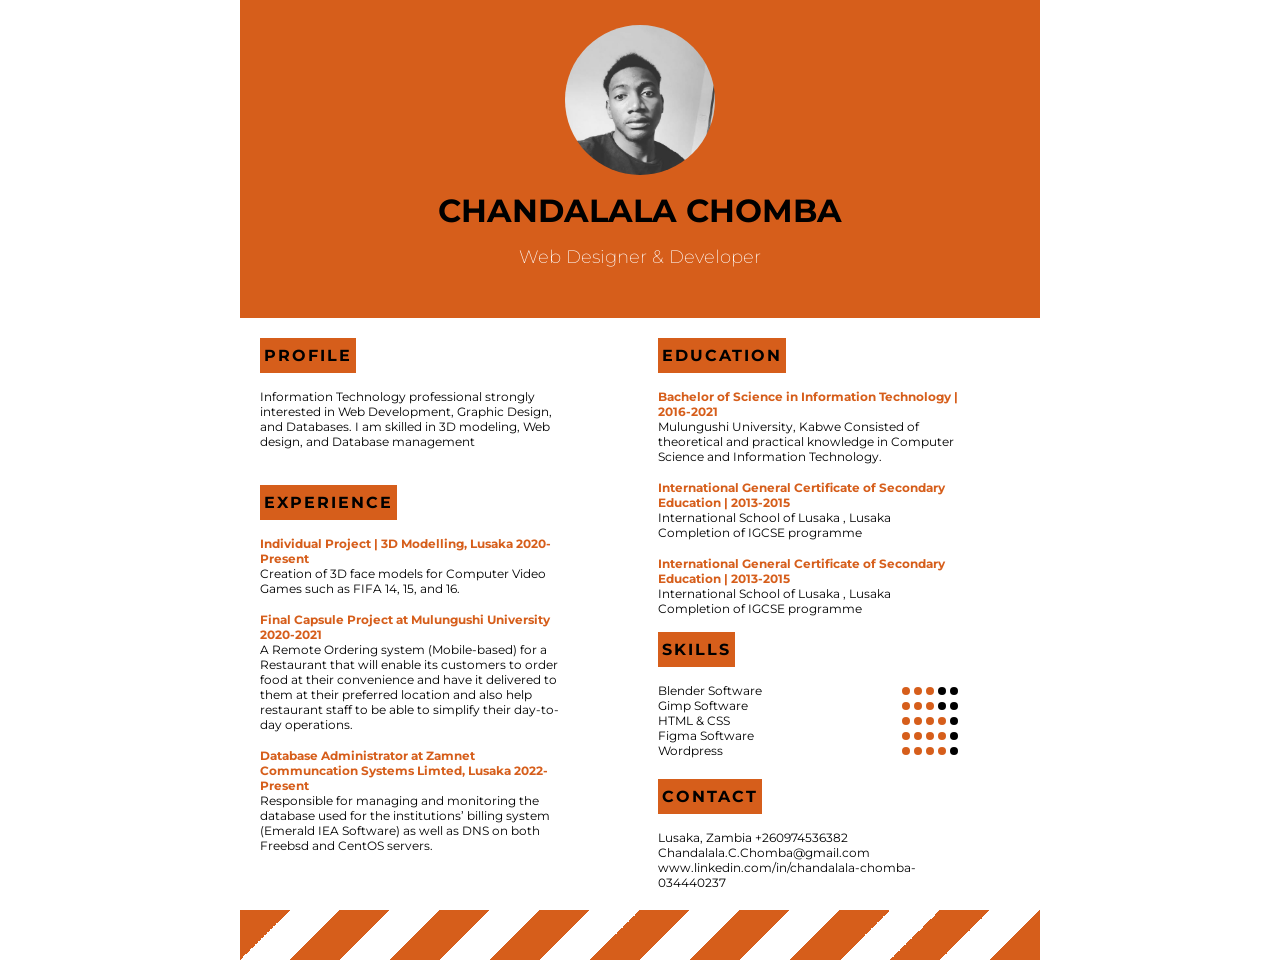
<file: index.html>
<!DOCTYPE html>
<html lang="en">
    <head>
        <meta charset="UTF-8">
        <title>My Resume</title>
        <link rel="preconnect" href="https://fonts.googleapis.com">
        <link rel="preconnect" href="https://fonts.gstatic.com" crossorigin>
        <link href="https://fonts.googleapis.com/css2?family=Montserrat:ital,wght@0,100..900;1,100..900&family=Outfit:wght@100..900&display=swap" rel="stylesheet">
        <link rel="stylesheet" href="./styles.css">
    </head>
    <body>
        <section id="header">
         <img src="./assets/images/profile-pic.jpg" alt="profile picture">
         <h1>Chandalala Chomba</h1>
         <h2>Web Designer & Developer</h2>
        </section>
        <section id="cv-content" >
            <div id="profile" class="cv-section">
               <h3>Profile</h3>
               <p>Information Technology professional
                  strongly interested in Web Development,
                  Graphic Design, and Databases. I am
                  skilled in 3D modeling, Web design, and
                  Database management</p>
            </div>
            <div id="education" class="cv-section">
               <h3>Education</h3>
               <div>
                  <h4>Bachelor of Science in Information Technology | 2016-2021</h4>
                  <p>Mulungushi University, Kabwe
                     Consisted of theoretical and practical
                     knowledge in Computer Science and
                     Information Technology.</p>
               </div>
               <div>
                  <h4>International General Certificate of
                     Secondary Education | 2013-2015</h4>
                  <p>International School of Lusaka , Lusaka
                     Completion of IGCSE programme</p>
               </div>
               <div>
                  <h4>International General Certificate of
                     Secondary Education | 2013-2015</h4>
                  <p>International School of Lusaka , Lusaka
                     Completion of IGCSE programme</p>
               </div>
            </div>
            <div id="experience" class="cv-section">
               <h3>Experience</h3>
               <div class="project">
                  <h4>Individual Project | 3D Modelling, Lusaka 2020-Present</h4>
                  <p>Creation of 3D face models for Computer Video Games such as FIFA 14, 15, and 16.</p>
               </div>
               <div class="project">
                  <h4>Final Capsule Project at Mulungushi University 2020-2021</h4>
                  <p>A Remote Ordering system (Mobile-based) for a Restaurant that will enable its customers to order food at their convenience and have it delivered to them at their preferred location and also help restaurant staff to be able to simplify their day-to-day operations.
                  </p>
               </div>
               <div>
                  <h4>Database Administrator at Zamnet Communcation Systems Limted, Lusaka 2022-Present</h4>
                  <p>Responsible for managing and monitoring the database used for the institutions’ billing system (Emerald IEA Software) as well as DNS on both Freebsd and CentOS servers.</p>
               </div>
         </div>
         <div id="skills" class="cv-section">
               <h3>Skills</h3>
               <div>
               <div class="skill">
                  <p>Blender Software</p>
                  <div id="rating">
                     <div class="orange"></div><div class="orange"></div><div class="orange"></div><div class="black"></div><div class="black"></div>
                  </div>
               </div>
               <div class="skill">
                  <p>Gimp Software</p>
                  <div id="rating">
                     <div class="orange"></div><div class="orange"></div><div class="orange"></div><div class="black"></div><div class="black"></div>
                  </div>
               </div>
               <div class="skill">
                  <p>HTML & CSS</p>
                  <div id="rating">
                     <div class="orange"></div><div class="orange"></div><div class="orange"></div><div class="orange"></div><div class="black"></div>
                  </div>
               </div>
               <div class="skill">
                  <p>Figma Software</p>
                  <div id="rating">
                     <div class="orange"></div><div class="orange"></div><div class="orange"></div><div class="orange"></div><div class="black"></div>
                  </div>
               </div>
               <div class="skill">
                  <p>Wordpress</p>
                  <div id="rating">
                     <div class="orange"></div><div class="orange"></div><div class="orange"></div><div class="orange"></div><div class="black"></div>
                  </div>
               </div>
            </div>
         </div>
         <div id="contact" class="cv-section">
               <h3>Contact</h3>
            <p>Lusaka, Zambia
               +260974536382
               Chandalala.C.Chomba@gmail.com
               www.linkedin.com/in/chandalala-chomba-034440237</p>
         </div>
         </div>
        </section>
        <footer>
         <div class="box left"></div>
         <div class="box right"></div>
         <div class="box left"></div>
         <div class="box right"></div>
         <div class="box left"></div>
         <div class="box right"></div>
         <div class="box left"></div>
         <div class="box right"></div>
         <div class="box left"></div>
         <div class="box right"></div>
         <div class="box left"></div>
         <div class="box right"></div>
         <div class="box left"></div>
         <div class="box right"></div>
         <div class="box left"></div>
         <div class="box right"></div>
        </footer>
    </body>
</html>
</file>
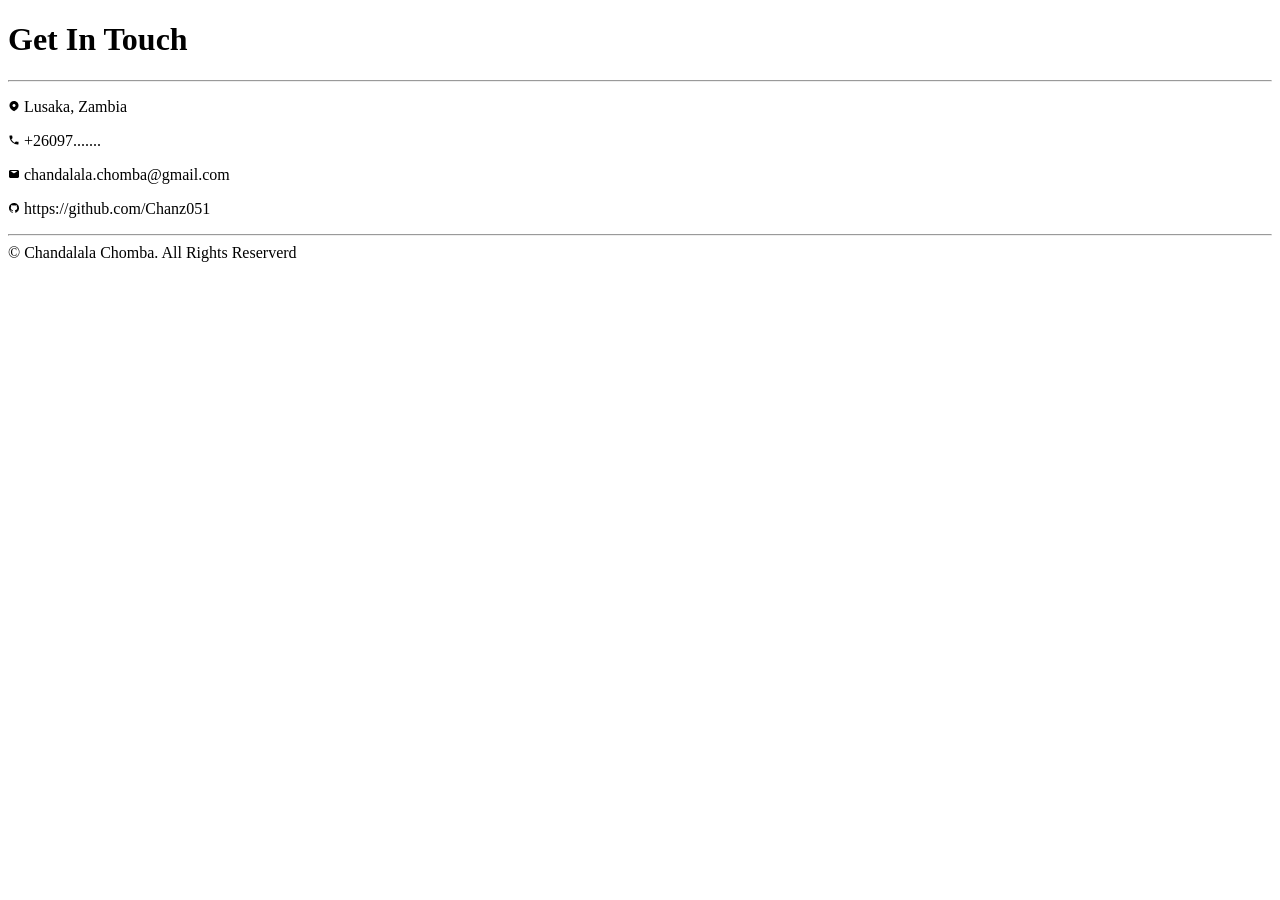
<file: public/contact-me.html>
<!DOCTYPE html>
<html lang="en">
<head>
    <meta charset="UTF-8">
    <meta name="viewport" content="width=device-width, initial-scale=1.0">
    <title>Contact Me</title>
</head>
<body>
    <h1>Get In Touch</h1>
    <hr/>
    <p><img src="../assets/images/location icon.png" alt="location icon"> Lusaka, Zambia</p>
    <p><img src="../assets/images/phone icon.png" alt="phone icon"> +26097.......</p>
    <p><img src="../assets/images/email icon.png" alt="email account"> chandalala.chomba@gmail.com</p>
    <p><img src="../assets/images/github icon.png" alt="github icon"> https://github.com/Chanz051</p>
</body>
<footer>
    <hr/>
    © Chandalala Chomba. All Rights Reserverd
 </footer>
</html>
</file>
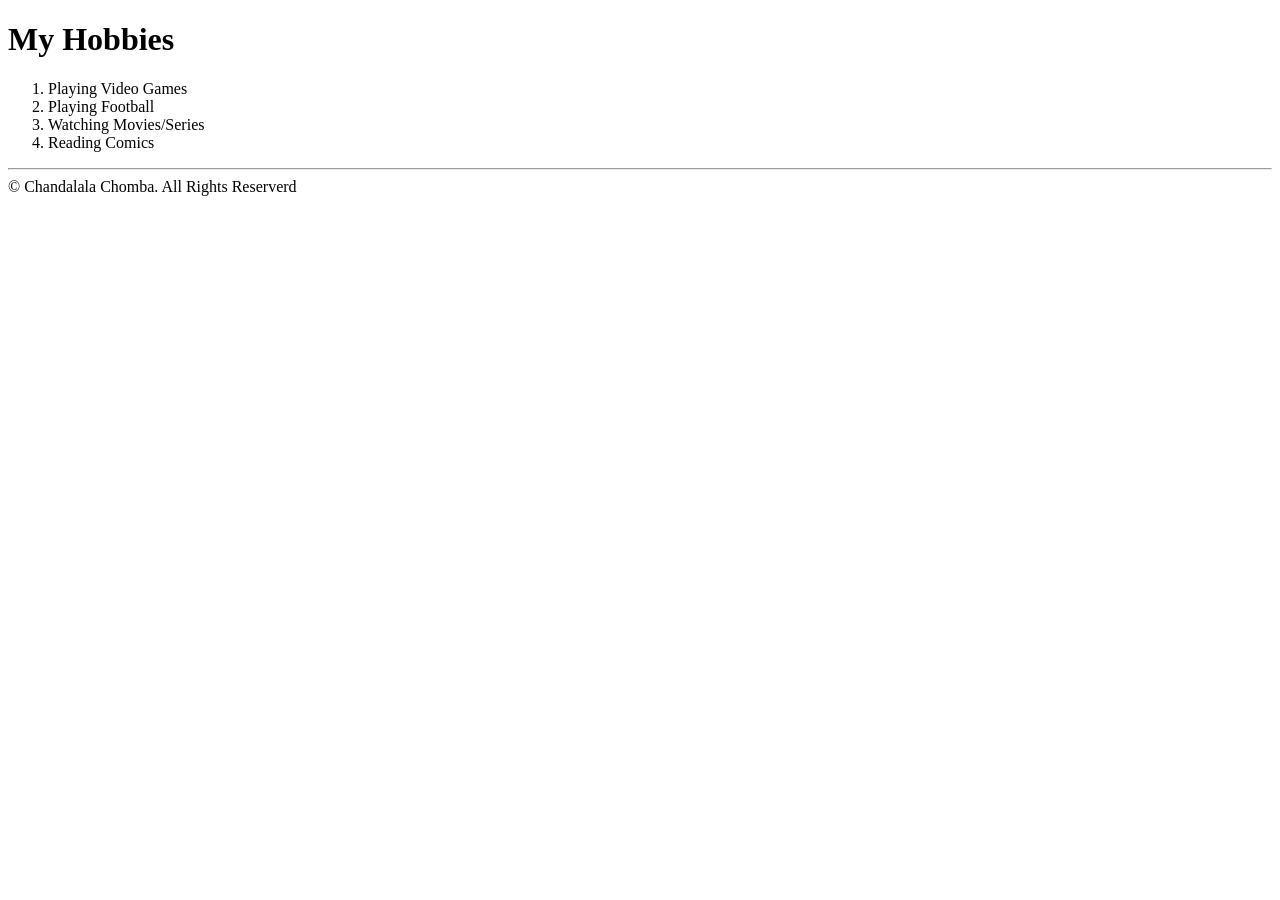
<file: public/hobbies.html>
<!DOCTYPE html>
<html lang="en">
<head>
    <meta charset="UTF-8">
    <meta name="viewport" content="width=device-width, initial-scale=1.0">
    <title>My Hobbies</title>
</head>
<body>
    <h1>My Hobbies</h1>
    <ol>
        <li>
            Playing Video Games
        </li>
        <li>
            Playing Football
        </li>
        <li>
            Watching Movies/Series
        </li>
        <li>
            Reading Comics
        </li>
    </ol>
    <footer>
        <hr/>
        © Chandalala Chomba. All Rights Reserverd
     </footer>
</body>
</html>
</file>
<file: styles.css>
* {

}

body {
    margin: 0 auto;
    max-width: 800px;
}

h1,h2,h3,h4,p {
    margin: 0;
    font-family: "Montserrat", sans-serif;
}

p {
    font-size: 12px;
}
h3 {
    font-size: 16px;
    text-transform: uppercase;
    letter-spacing: 2px;
}

h4 {
    font-size: 12px;
    color: #D65E1B;
}

.orange {
    background-color: #D65E1B;
}

.black {
    background-color: black;
}
.white {
    background-color: white;
}

/*Header Section*/
#header {
    padding-top: 25px;
    padding-bottom: 50px;
    background-color: #D65E1B;
    display: flex;
    flex-direction: column;
    gap: 16px;
    justify-content: flex-end;
    align-items: center;
}

#header h1 {
    color: black;
    font-weight: 700;
    text-transform: uppercase;
    font-size: 32px;
    text-align: center;
}

#header h2 {
    color: white;
    font-weight: 200;
    font-size: 18px;
    text-align: center;
}

#header img {
    width: 150px;
    height: 150px;
    border-radius: 50%;
}

/*Content Section*/
.cv-section {
    display: flex;
    flex-direction: column;
    max-width: 300px;
    gap: 16px;
}

#cv-content {
    max-height: 800px;
    display: grid;
    grid-template-columns: 1fr 1fr;
    grid-template-rows: 1fr 1fr 1fr 1fr;
    gap: 16px;
    padding-top: 20px ;
    padding-left: 20px;;
    place-content: center;
}
#cv-content h3 {
    width: fit-content;
    padding: 8px 4px;
    background-color: #D65E1B;
}

#profile {
    grid-area: 1 / 1 / 2 / 1;  
}

#education{

    grid-area: 1 / 2 / 3 / 3;
}

#experience{
    grid-area: 2 / 1 / 5 / 2;
}

#skills{
    width: 100%;
}

#rating {
    display: flex ;
    gap: 4px;
}

#rating div {
    width: 8px;
    height: 8px;
    border-radius: 50%;
}

.skill {
    display: flex;
    justify-content: space-between;
    align-items: center;
    gap: 0;
}

#contact{

}
/* Footer */
footer {
    display: flex;
}

.box {
    width: 50px;
    height: 50px;
    background-color: #e5e5e5;
  }
  
/* Red triangle top-left */
  .left {
    background:
      linear-gradient(
        to bottom right,
        #D65E1B 50%,
        white 50%
      );
  }
  
  /* Red triangle bottom-right */
  .right {
    background:
      linear-gradient(
        to bottom right,
       white 50%,
       #D65E1B 50%
      );
  }
</file>
